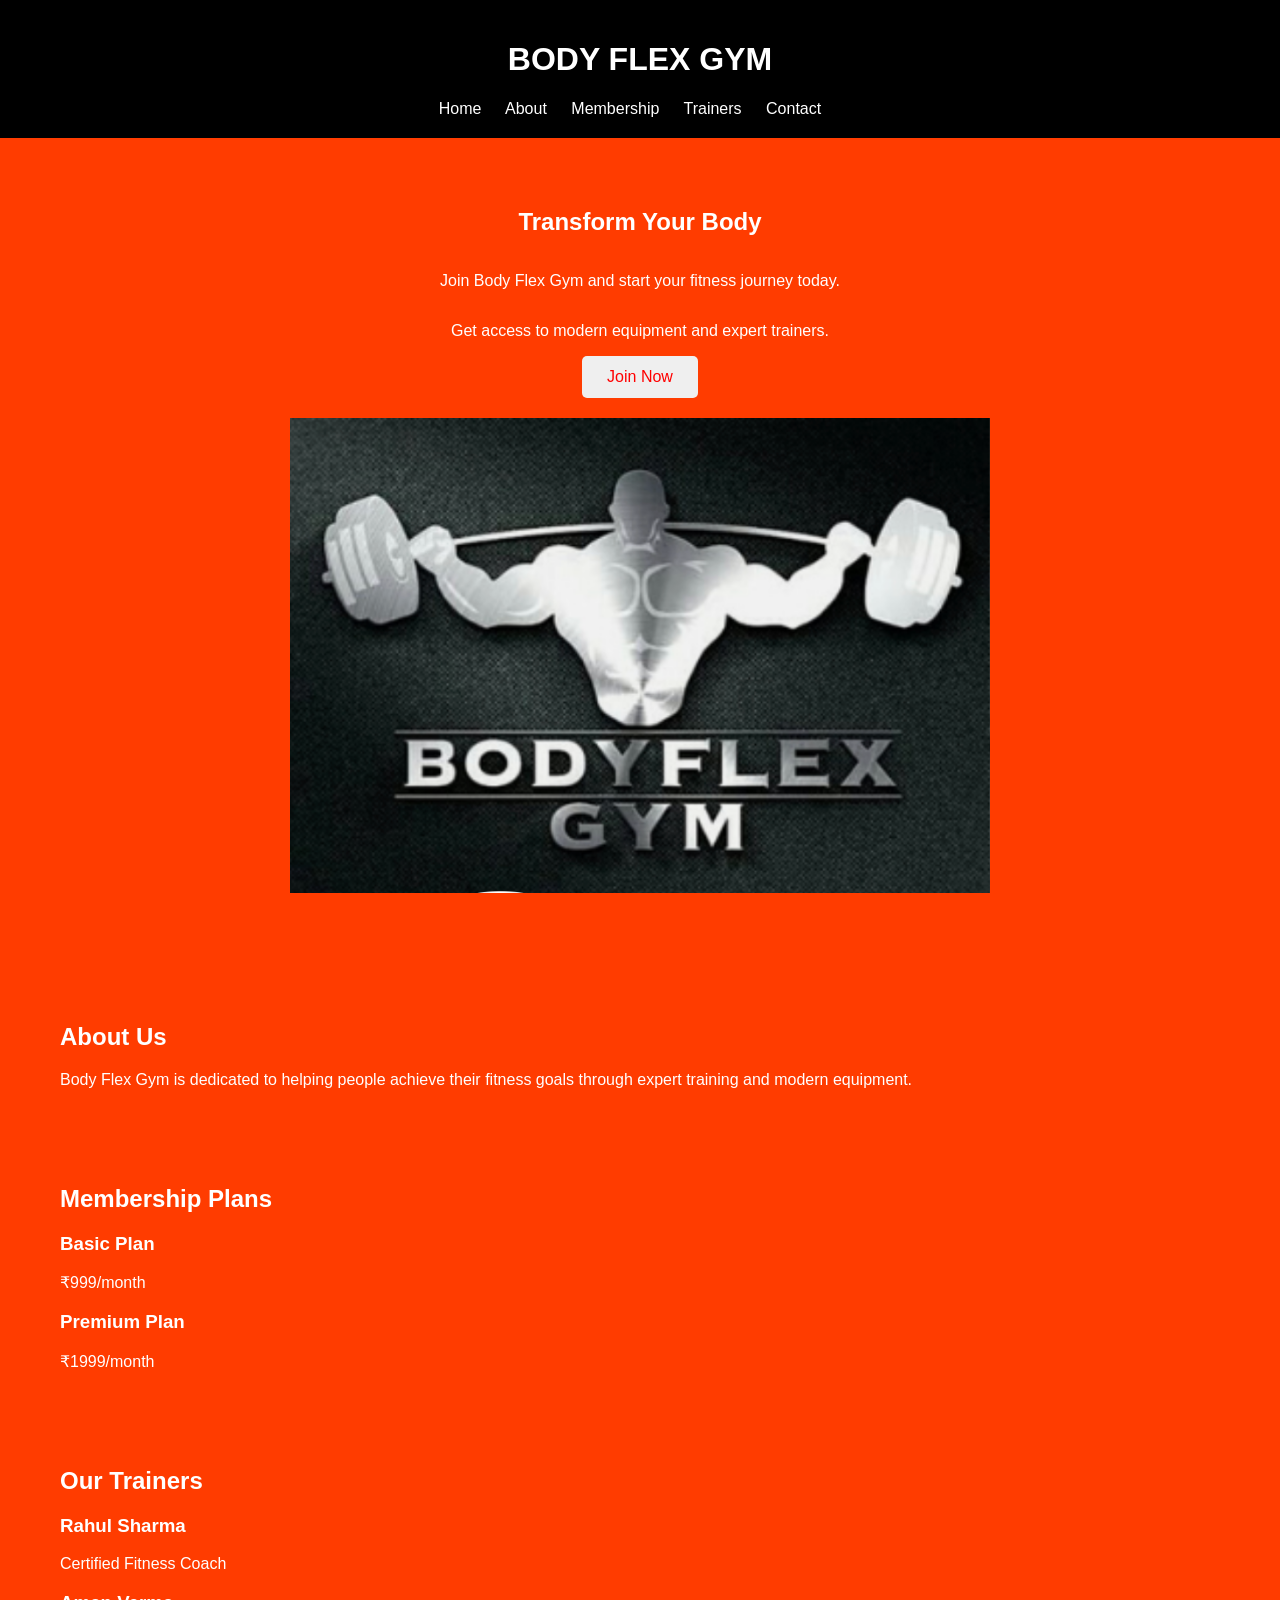
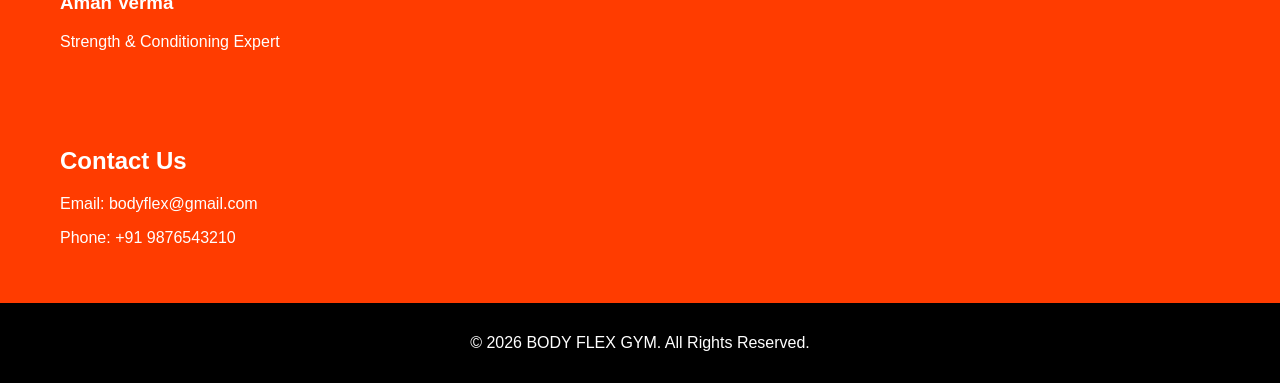
<file: Task 1 - Gym & Fitness Website-SatyamGupta/index.html>
<!DOCTYPE html>
<html lang="en">
<head>
    <meta charset="UTF-8">
    <meta name="viewport" content="width=device-width, initial-scale=1.0">
    <title>Gym & Fitness Website</title>
    <link rel="stylesheet" href="style.css">
</head>
<body>
    <header>
        <h1>BODY FLEX GYM</h1>
        <nav>
            <a href="#home">Home</a>
            <a href="#about">About</a>
            <a href="#membership">Membership</a>
            <a href="#trainers">Trainers</a>
            <a href="#contact">Contact</a>
        </nav>
    </header>

    <main>
        <section id="home">
            <h2>Transform Your Body</h2>
            
            <p>Join Body Flex Gym and start your fitness journey today.</p>
            <p>Get access to modern equipment and expert trainers.</p>
            <button>Join Now</button>
            <img src="gym.png" alt="Gym Workout">
        </section>

        <section id="about">
            <h2>About Us</h2>
            <p>
                Body Flex Gym is dedicated to helping people
                achieve their fitness goals through expert training
                and modern equipment.</p>
        </section>

        <section id="membership">
            <h2>Membership Plans</h2>
            <div class=".plan-card">
                <h3>Basic Plan</h3>
                <p>₹999/month</p>
            </div>
            <div class=".plan-card">
                <h3>Premium Plan</h3>
                <p>₹1999/month</p>
            </div>
        </section>

        <section id="trainers">
            <h2>Our Trainers</h2>
            <h3>Rahul Sharma</h3>
            <p>Certified Fitness Coach</p>

            <h3>Aman Verma</h3>
            <p>Strength & Conditioning Expert</p>
        </section>

        <section id="contact">
            <h2>Contact Us</h2>
            <p>Email: bodyflex@gmail.com</p>
            <p>Phone: +91 9876543210</p>
        </section>
    </main>
    <footer>
        <p>&copy; 2026 BODY FLEX GYM. All Rights Reserved.</p>
    </footer>
</body>
</html>
</file>
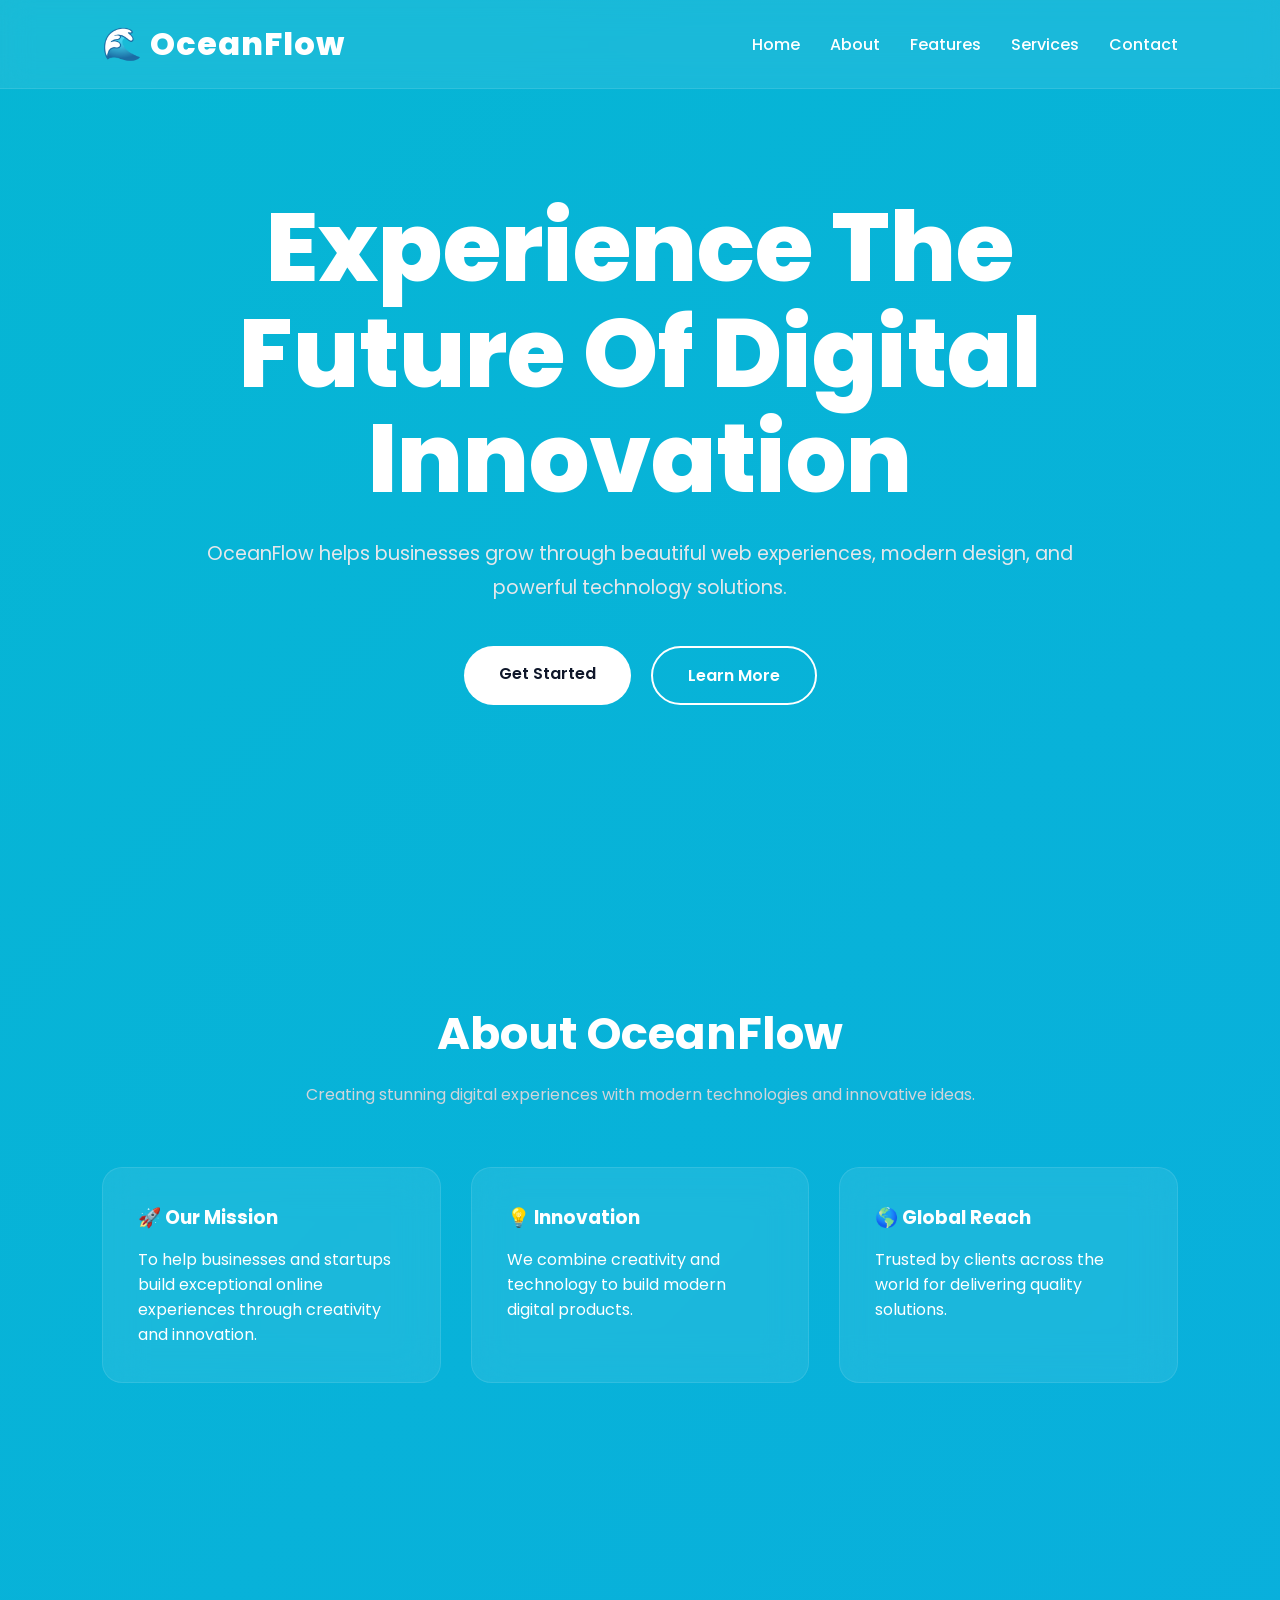
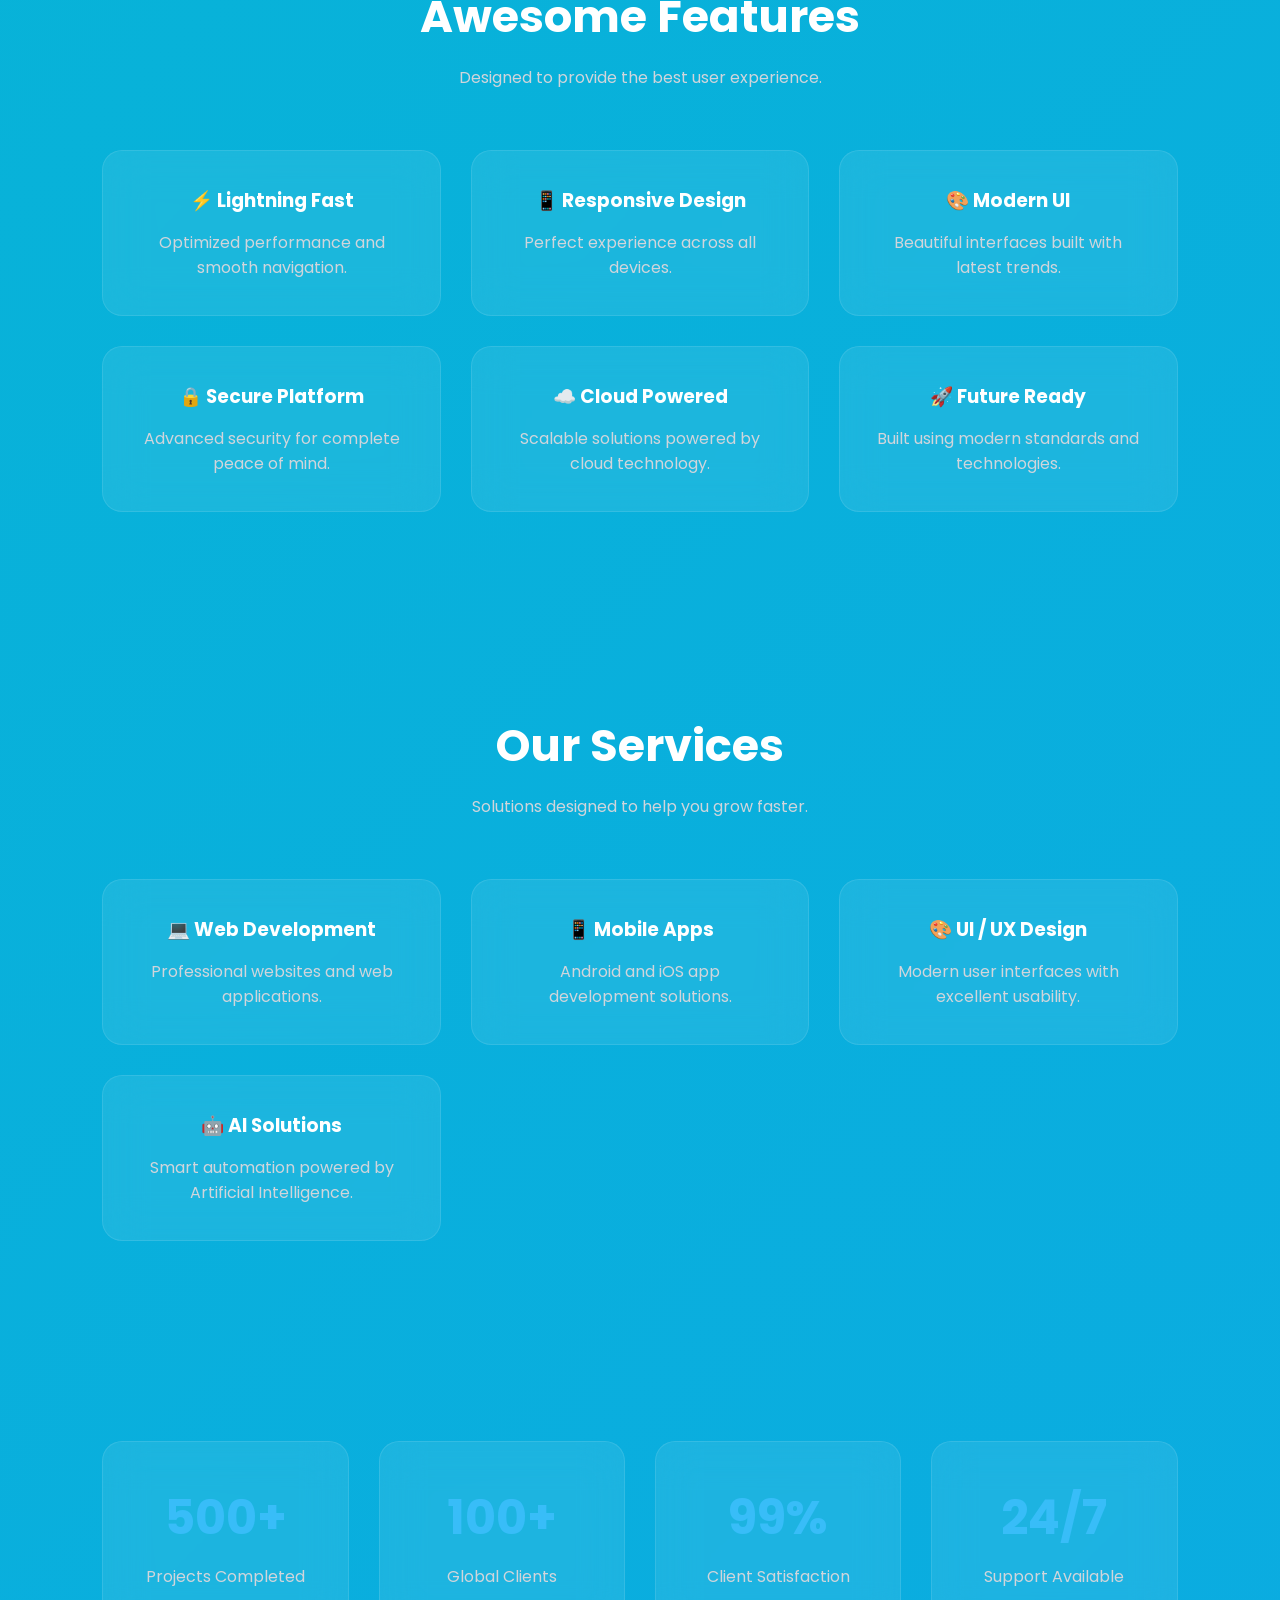
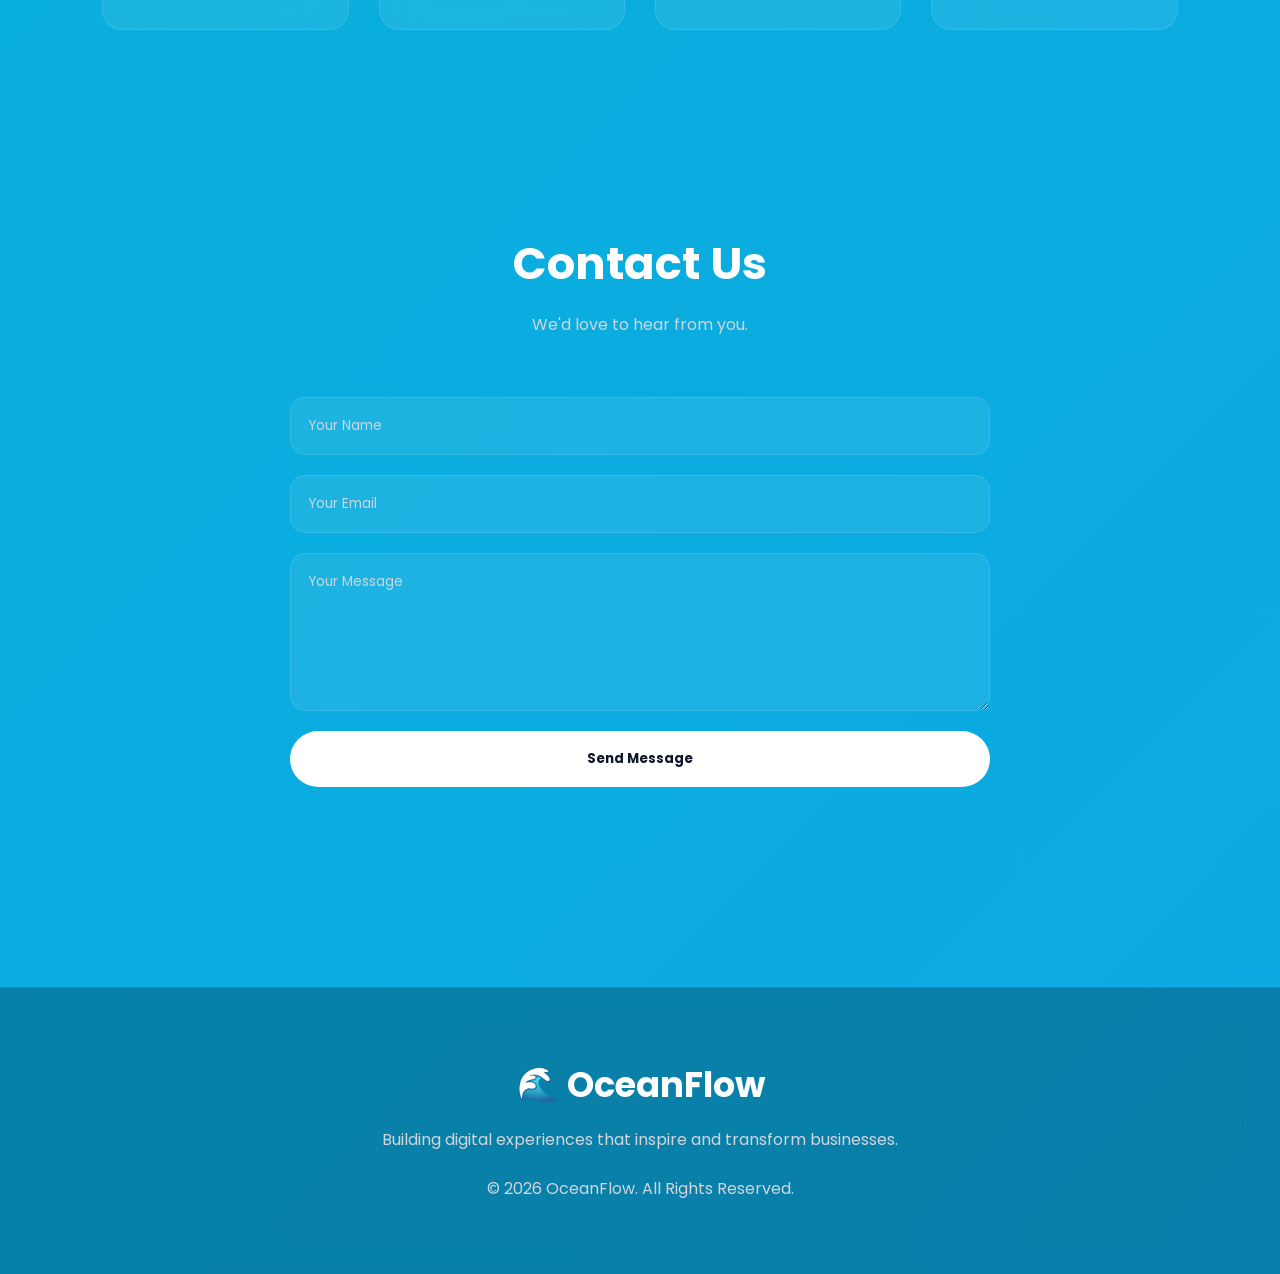
<file: Task-2-SatyamGupta/index.html>
<!DOCTYPE html>
<html lang="en">
<head>
    <meta charset="UTF-8">
    <meta name="viewport" content="width=device-width, initial-scale=1.0">
    <title>OceanFlow | Modern Responsive Website</title>
    <link rel="stylesheet" href="style.css">
</head>
<body>

    <!-- NAVBAR -->

    <header class="navbar">

        <a href="#home" class="logo">
            🌊 OceanFlow
        </a>

        <input type="checkbox" id="menu-toggle">

        <label for="menu-toggle" class="hamburger">
            ☰
        </label>

        <nav>
            <ul class="nav-links">
                <li><a href="#home">Home</a></li>
                <li><a href="#about">About</a></li>
                <li><a href="#features">Features</a></li>
                <li><a href="#services">Services</a></li>
                <li><a href="#contact">Contact</a></li>
            </ul>
        </nav>

    </header>

    <!-- HERO SECTION -->

    <section id="home" class="hero">

        <div class="hero-content">

            <h1>
                Experience The Future Of
                Digital Innovation
            </h1>

            <p>
                OceanFlow helps businesses grow through
                beautiful web experiences, modern design,
                and powerful technology solutions.
            </p>

            <div class="hero-buttons">

                <a href="#services" class="btn-primary">
                    Get Started
                </a>

                <a href="#features" class="btn-secondary">
                    Learn More
                </a>

            </div>

        </div>

    </section>

    <!-- ABOUT SECTION -->

    <section id="about" class="about">

        <div class="section-title">
            <h2>About OceanFlow</h2>
            <p>
                Creating stunning digital experiences
                with modern technologies and innovative ideas.
            </p>
        </div>

        <div class="about-container">

            <div class="about-card">
                <h3>🚀 Our Mission</h3>
                <p>
                    To help businesses and startups build
                    exceptional online experiences through
                    creativity and innovation.
                </p>
            </div>

            <div class="about-card">
                <h3>💡 Innovation</h3>
                <p>
                    We combine creativity and technology
                    to build modern digital products.
                </p>
            </div>

            <div class="about-card">
                <h3>🌎 Global Reach</h3>
                <p>
                    Trusted by clients across the world
                    for delivering quality solutions.
                </p>
            </div>

        </div>

    </section>

    <!-- FEATURES -->

    <section id="features" class="features">

        <div class="section-title">
            <h2>Awesome Features</h2>
            <p>
                Designed to provide the best user experience.
            </p>
        </div>

        <div class="feature-grid">

            <div class="feature-card">
                <h3>⚡ Lightning Fast</h3>
                <p>
                    Optimized performance and smooth navigation.
                </p>
            </div>

            <div class="feature-card">
                <h3>📱 Responsive Design</h3>
                <p>
                    Perfect experience across all devices.
                </p>
            </div>

            <div class="feature-card">
                <h3>🎨 Modern UI</h3>
                <p>
                    Beautiful interfaces built with latest trends.
                </p>
            </div>

            <div class="feature-card">
                <h3>🔒 Secure Platform</h3>
                <p>
                    Advanced security for complete peace of mind.
                </p>
            </div>

            <div class="feature-card">
                <h3>☁️ Cloud Powered</h3>
                <p>
                    Scalable solutions powered by cloud technology.
                </p>
            </div>

            <div class="feature-card">
                <h3>🚀 Future Ready</h3>
                <p>
                    Built using modern standards and technologies.
                </p>
            </div>

        </div>

    </section>

    <!-- SERVICES -->

    <section id="services" class="services">

        <div class="section-title">
            <h2>Our Services</h2>
            <p>
                Solutions designed to help you grow faster.
            </p>
        </div>

        <div class="service-grid">

            <div class="service-card">
                <h3>💻 Web Development</h3>
                <p>
                    Professional websites and web applications.
                </p>
            </div>

            <div class="service-card">
                <h3>📱 Mobile Apps</h3>
                <p>
                    Android and iOS app development solutions.
                </p>
            </div>

            <div class="service-card">
                <h3>🎨 UI / UX Design</h3>
                <p>
                    Modern user interfaces with excellent usability.
                </p>
            </div>

            <div class="service-card">
                <h3>🤖 AI Solutions</h3>
                <p>
                    Smart automation powered by Artificial Intelligence.
                </p>
            </div>

        </div>

    </section>

    <!-- STATS -->

    <section class="stats">

        <div class="stat-box">
            <h2>500+</h2>
            <p>Projects Completed</p>
        </div>

        <div class="stat-box">
            <h2>100+</h2>
            <p>Global Clients</p>
        </div>

        <div class="stat-box">
            <h2>99%</h2>
            <p>Client Satisfaction</p>
        </div>

        <div class="stat-box">
            <h2>24/7</h2>
            <p>Support Available</p>
        </div>

    </section>

    <!-- CONTACT -->

    <section id="contact" class="contact">

        <div class="section-title">
            <h2>Contact Us</h2>
            <p>
                We'd love to hear from you.
            </p>
        </div>

        <form class="contact-form">

            <input
                type="text"
                placeholder="Your Name"
                required
            >

            <input
                type="email"
                placeholder="Your Email"
                required
            >

            <textarea
                rows="6"
                placeholder="Your Message"
            ></textarea>

            <button type="submit">
                Send Message
            </button>

        </form>

    </section>

    <!-- FOOTER -->

    <footer>

        <div class="footer-content">

            <h2>🌊 OceanFlow</h2>

            <p>
                Building digital experiences that inspire
                and transform businesses.
            </p>

            

            <p class="copyright">
                © 2026 OceanFlow. All Rights Reserved.
            </p>

        </div>

    </footer>

</body>
</html>
</file>
<file: Task 1 - Gym & Fitness Website-SatyamGupta/style.css>
img{
    display: block;
    width: 100%;
    margin: 20px auto;
    max-width: 700px;
    height: auto;
}
header h1{
    text-align: center;
}

body{
    font-family: Arial, Helvetica, sans-serif;
    margin: 0;
    padding: 0;
    background-color: #ff3c00;
    color: white;
}

header{
    background-color: black;
    color: white;
    padding: 20px;
    top: 0;
}

#home{
    display: flex;
    flex-direction: column;
    align-items: center;
    text-align: center;
    padding: 50px 20px;
}
#home img{
    display: block;
    margin: 20px auto;
    max-width: 700px;
    width: 100%;
    height: auto;
}

nav{
    margin-top: 10px;
    text-align: center;
}

nav a{
    color: white;
    text-decoration: none;
    margin-right: 20px;
    transition: all 0.3s ease;
}
nav a:hover{
    color: red;
}

section{
    padding: 20px;
    margin-bottom: 20px;
}

footer{
    background-color: black;
    color: white;
    text-align: center;
    padding: 15px;
}

main{
    max-width: 1200px;
    margin: auto;
}

button{
    color: red;
    border: none;
    padding: 12px 25px;
    border-radius: 5px;
    cursor: pointer;
    font-size: 16px;
}

button:hover{
    color: white;
    background-color: darkred;
}

.plan-card{
    background-color: #222;
    padding: 20px;
    border-radius: 10px;
    margin: 15px 0;
}
</file>
<file: Task-2-SatyamGupta/style.css>
@import url('https://fonts.googleapis.com/css2?family=Poppins:wght@300;400;500;600;700;800&display=swap');

*{
    margin:0;
    padding:0;
    box-sizing:border-box;
    font-family:'Poppins',sans-serif;
}

html{
    scroll-behavior:smooth;
}

body{
    background:linear-gradient(
        -45deg,
        #0f172a,
        #1e3a8a,
        #0ea5e9,
        #06b6d4
    );
    background-size:400% 400%;
    animation:gradientMove 12s ease infinite;
    color:white;
    overflow-x:hidden;
}

@keyframes gradientMove{
    0%{
        background-position:0% 50%;
    }
    50%{
        background-position:100% 50%;
    }
    100%{
        background-position:0% 50%;
    }
}

/* =========================
   NAVBAR
========================= */

.navbar{
    position:fixed;
    top:0;
    width:100%;
    display:flex;
    justify-content:space-between;
    align-items:center;
    padding:20px 8%;
    background:rgba(255,255,255,0.08);
    backdrop-filter:blur(15px);
    border-bottom:1px solid rgba(255,255,255,0.1);
    z-index:1000;
}

.logo{
    text-decoration:none;
    color:white;
    font-size:2rem;
    font-weight:800;
    letter-spacing:1px;
}

.nav-links{
    list-style:none;
    display:flex;
    gap:30px;
}

.nav-links a{
    text-decoration:none;
    color:white;
    font-weight:500;
    transition:0.3s;
}

.nav-links a:hover{
    color:#38bdf8;
}

#menu-toggle{
    display:none;
}

.hamburger{
    display:none;
    font-size:2rem;
    cursor:pointer;
}

/* =========================
   HERO
========================= */

.hero{
    min-height:100vh;
    display:flex;
    justify-content:center;
    align-items:center;
    text-align:center;
    padding:120px 20px;
}

.hero-content{
    max-width:900px;
}

.hero h1{
    font-size:clamp(3rem,8vw,6rem);
    font-weight:800;
    line-height:1.1;
    margin-bottom:25px;
}

.hero p{
    font-size:1.2rem;
    color:#e5e7eb;
    margin-bottom:40px;
    line-height:1.8;
}

.hero-buttons{
    display:flex;
    justify-content:center;
    gap:20px;
    flex-wrap:wrap;
}

.btn-primary,
.btn-secondary{
    padding:15px 35px;
    border-radius:50px;
    text-decoration:none;
    font-weight:600;
    transition:0.3s;
}

.btn-primary{
    background:white;
    color:#0f172a;
}

.btn-secondary{
    border:2px solid white;
    color:white;
}

.btn-primary:hover,
.btn-secondary:hover{
    transform:translateY(-5px);
}

/* =========================
   SECTION TITLE
========================= */

.section-title{
    text-align:center;
    margin-bottom:60px;
}

.section-title h2{
    font-size:2.8rem;
    margin-bottom:15px;
}

.section-title p{
    color:#d1d5db;
    max-width:700px;
    margin:auto;
}

/* =========================
   ABOUT
========================= */

.about{
    padding:100px 8%;
}

.about-container{
    display:grid;
    grid-template-columns:repeat(auto-fit,minmax(280px,1fr));
    gap:30px;
}

.about-card{
    background:rgba(255,255,255,0.08);
    backdrop-filter:blur(20px);
    border:1px solid rgba(255,255,255,0.1);
    border-radius:20px;
    padding:35px;
    transition:0.3s;
}

.about-card:hover{
    transform:translateY(-10px);
}

.about-card h3{
    margin-bottom:15px;
}

/* =========================
   FEATURES
========================= */

.features{
    padding:100px 8%;
}

.feature-grid{
    display:grid;
    grid-template-columns:repeat(auto-fit,minmax(280px,1fr));
    gap:30px;
}

.feature-card{
    background:rgba(255,255,255,0.08);
    backdrop-filter:blur(20px);
    border-radius:20px;
    padding:35px;
    text-align:center;
    border:1px solid rgba(255,255,255,0.1);
    transition:0.3s;
}

.feature-card:hover{
    transform:translateY(-10px) scale(1.03);
}

.feature-card h3{
    margin-bottom:15px;
}

.feature-card p{
    color:#d1d5db;
}

/* =========================
   SERVICES
========================= */

.services{
    padding:100px 8%;
}

.service-grid{
    display:grid;
    grid-template-columns:repeat(auto-fit,minmax(280px,1fr));
    gap:30px;
}

.service-card{
    background:rgba(255,255,255,0.08);
    backdrop-filter:blur(20px);
    border-radius:20px;
    padding:35px;
    text-align:center;
    border:1px solid rgba(255,255,255,0.1);
    transition:0.3s;
}

.service-card:hover{
    transform:translateY(-10px);
}

.service-card h3{
    margin-bottom:15px;
}

.service-card p{
    color:#d1d5db;
}

/* =========================
   STATS
========================= */

.stats{
    padding:100px 8%;
    display:grid;
    grid-template-columns:repeat(auto-fit,minmax(220px,1fr));
    gap:30px;
}

.stat-box{
    background:rgba(255,255,255,0.08);
    backdrop-filter:blur(20px);
    border-radius:20px;
    padding:40px;
    text-align:center;
    border:1px solid rgba(255,255,255,0.1);
}

.stat-box h2{
    font-size:3rem;
    color:#38bdf8;
    margin-bottom:10px;
}

.stat-box p{
    color:#d1d5db;
}

/* =========================
   CONTACT
========================= */

.contact{
    padding:100px 8%;
}

.contact-form{
    max-width:700px;
    margin:auto;
    display:flex;
    flex-direction:column;
    gap:20px;
}

.contact-form input,
.contact-form textarea{
    width:100%;
    padding:18px;
    border:none;
    outline:none;
    border-radius:15px;
    background:rgba(255,255,255,0.08);
    color:white;
    border:1px solid rgba(255,255,255,0.1);
}

.contact-form input::placeholder,
.contact-form textarea::placeholder{
    color:#d1d5db;
}

.contact-form button{
    padding:18px;
    border:none;
    border-radius:50px;
    background:white;
    color:#0f172a;
    font-weight:700;
    cursor:pointer;
    transition:0.3s;
}

.contact-form button:hover{
    transform:translateY(-4px);
}

/* =========================
   FOOTER
========================= */

footer{
    margin-top:100px;
    padding:70px 20px;
    background:rgba(0,0,0,0.25);
    backdrop-filter:blur(15px);
    border-top:1px solid rgba(255,255,255,0.1);
}

.footer-content{
    text-align:center;
    max-width:800px;
    margin:auto;
}

.footer-content h2{
    font-size:2.2rem;
    margin-bottom:15px;
}

.footer-content p{
    color:#d1d5db;
    line-height:1.8;
}

.copyright{
    margin-top:20px;
    color:#94a3b8;
}

/* =========================
   TABLET
========================= */

@media(max-width:768px){

    .hamburger{
        display:block;
    }

    nav{
        position:absolute;
        top:80px;
        left:0;
        width:100%;
    }

    .nav-links{
        flex-direction:column;
        text-align:center;
        background:#0f172a;
        max-height:0;
        overflow:hidden;
        transition:0.4s;
    }

    #menu-toggle:checked ~ nav .nav-links{
        max-height:350px;
        padding:20px 0;
    }

    .hero h1{
        font-size:3rem;
    }
}

/* =========================
   MOBILE
========================= */

@media(max-width:480px){

    .navbar{
        padding:15px 5%;
    }

    .hero h1{
        font-size:2.3rem;
    }

    .hero p{
        font-size:1rem;
    }

    .section-title h2{
        font-size:2rem;
    }

    .btn-primary,
    .btn-secondary{
        width:100%;
        text-align:center;
    }

    .hero-buttons{
        flex-direction:column;
    }
}
</file>
